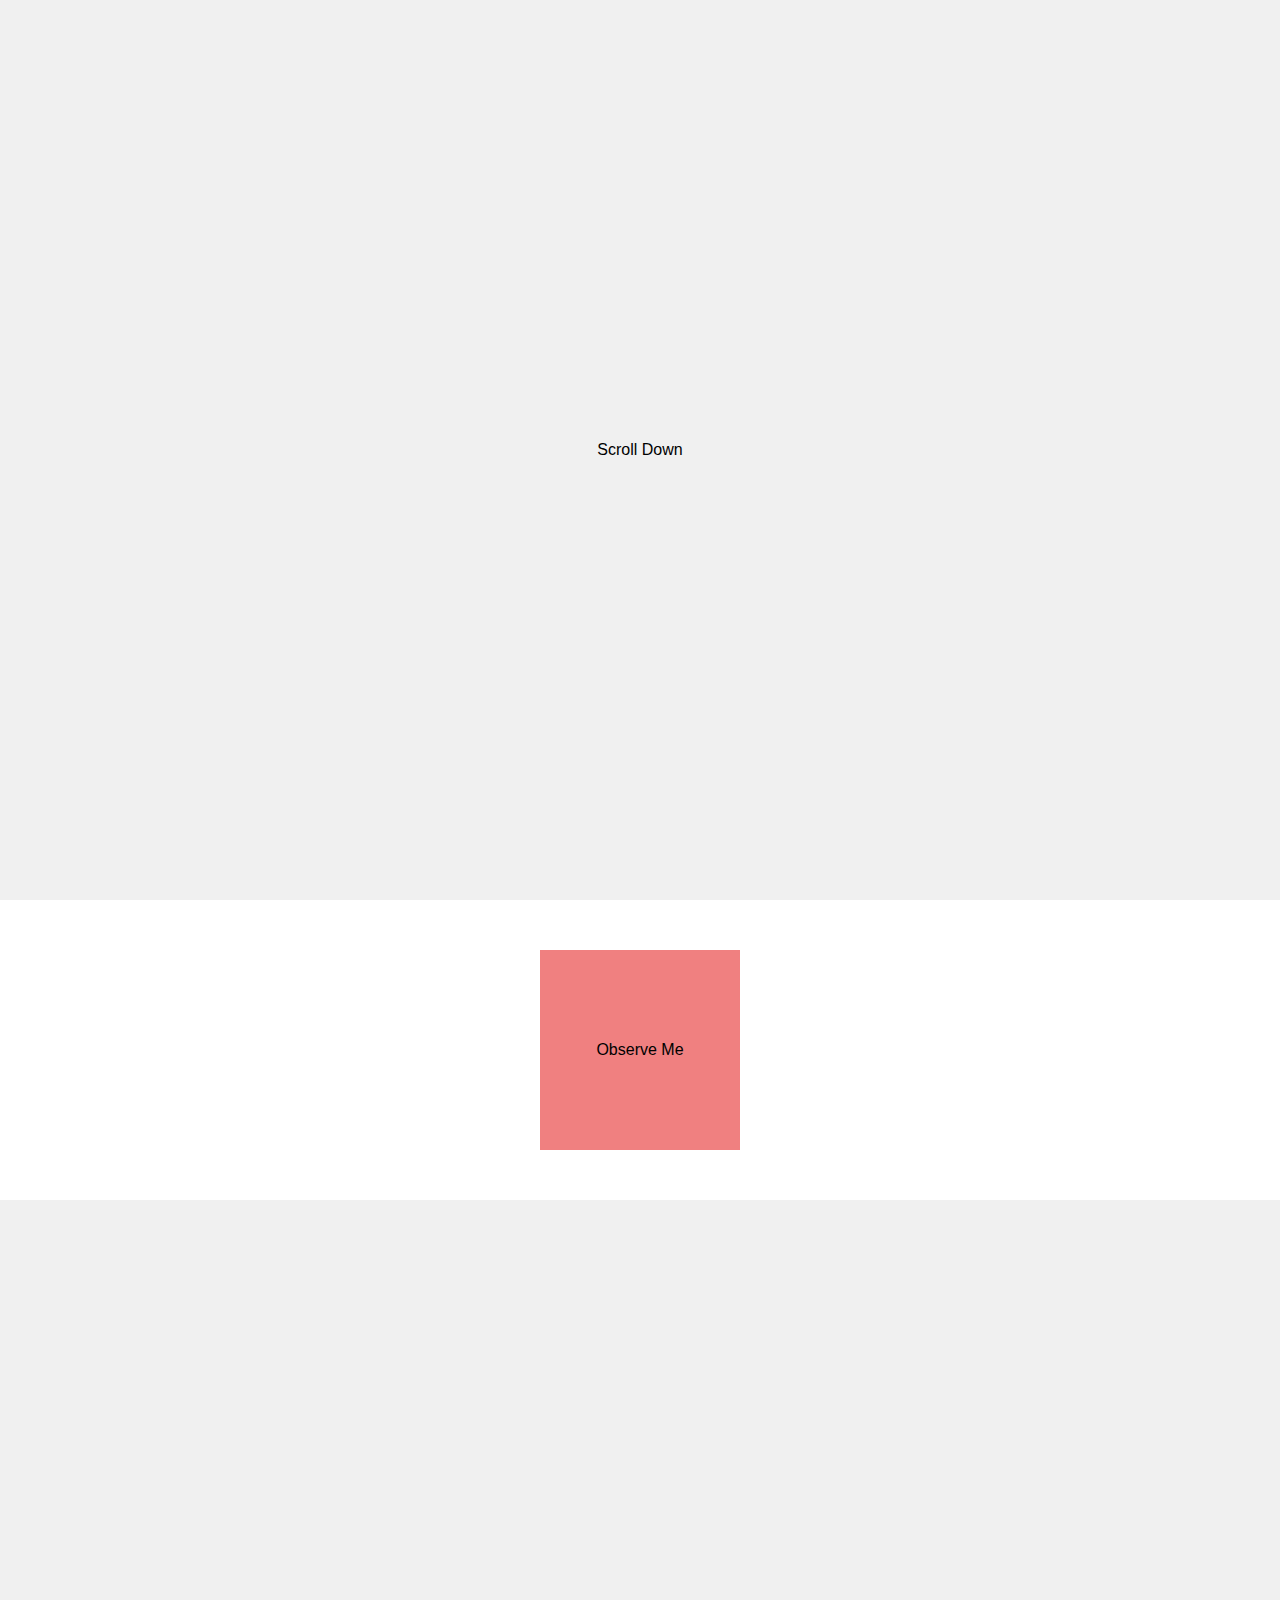
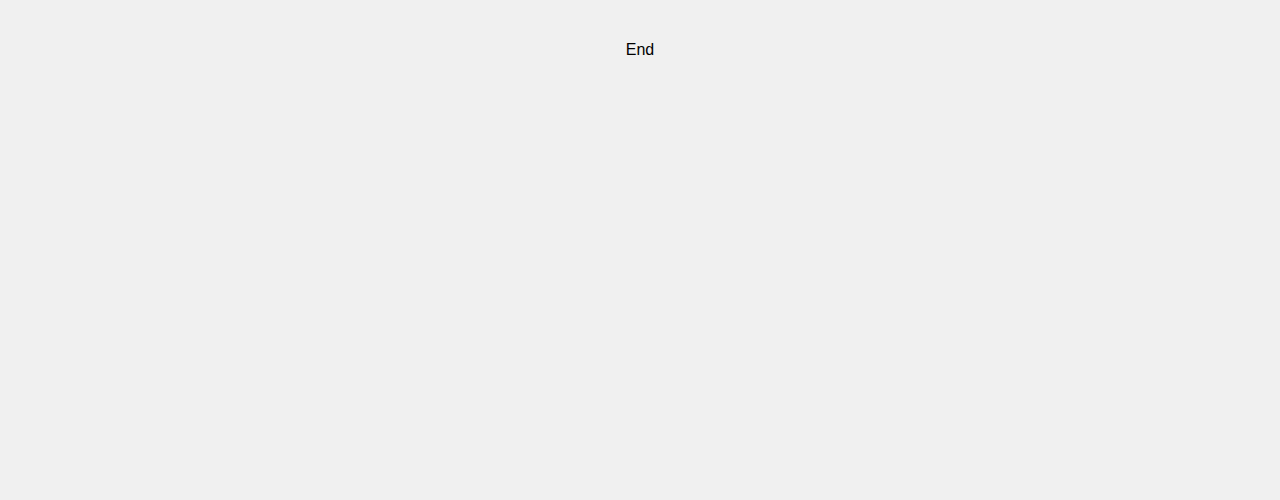
<file: change-background-procentscrolledBased/index.html>
<!DOCTYPE html>
<html lang="en">
<head>
  <meta charset="UTF-8">
  <meta name="viewport" content="width=device-width, initial-scale=1.0">
  <title>Document</title>
  <link rel="stylesheet" href="style.css">
</head>
<body>
  
  <div class="spacer">Scroll Down</div>
  <div class="box">Observe Me</div>
  <div class="spacer">End</div>

  <script src="app.js"></script>
</body>
</html>
</file>
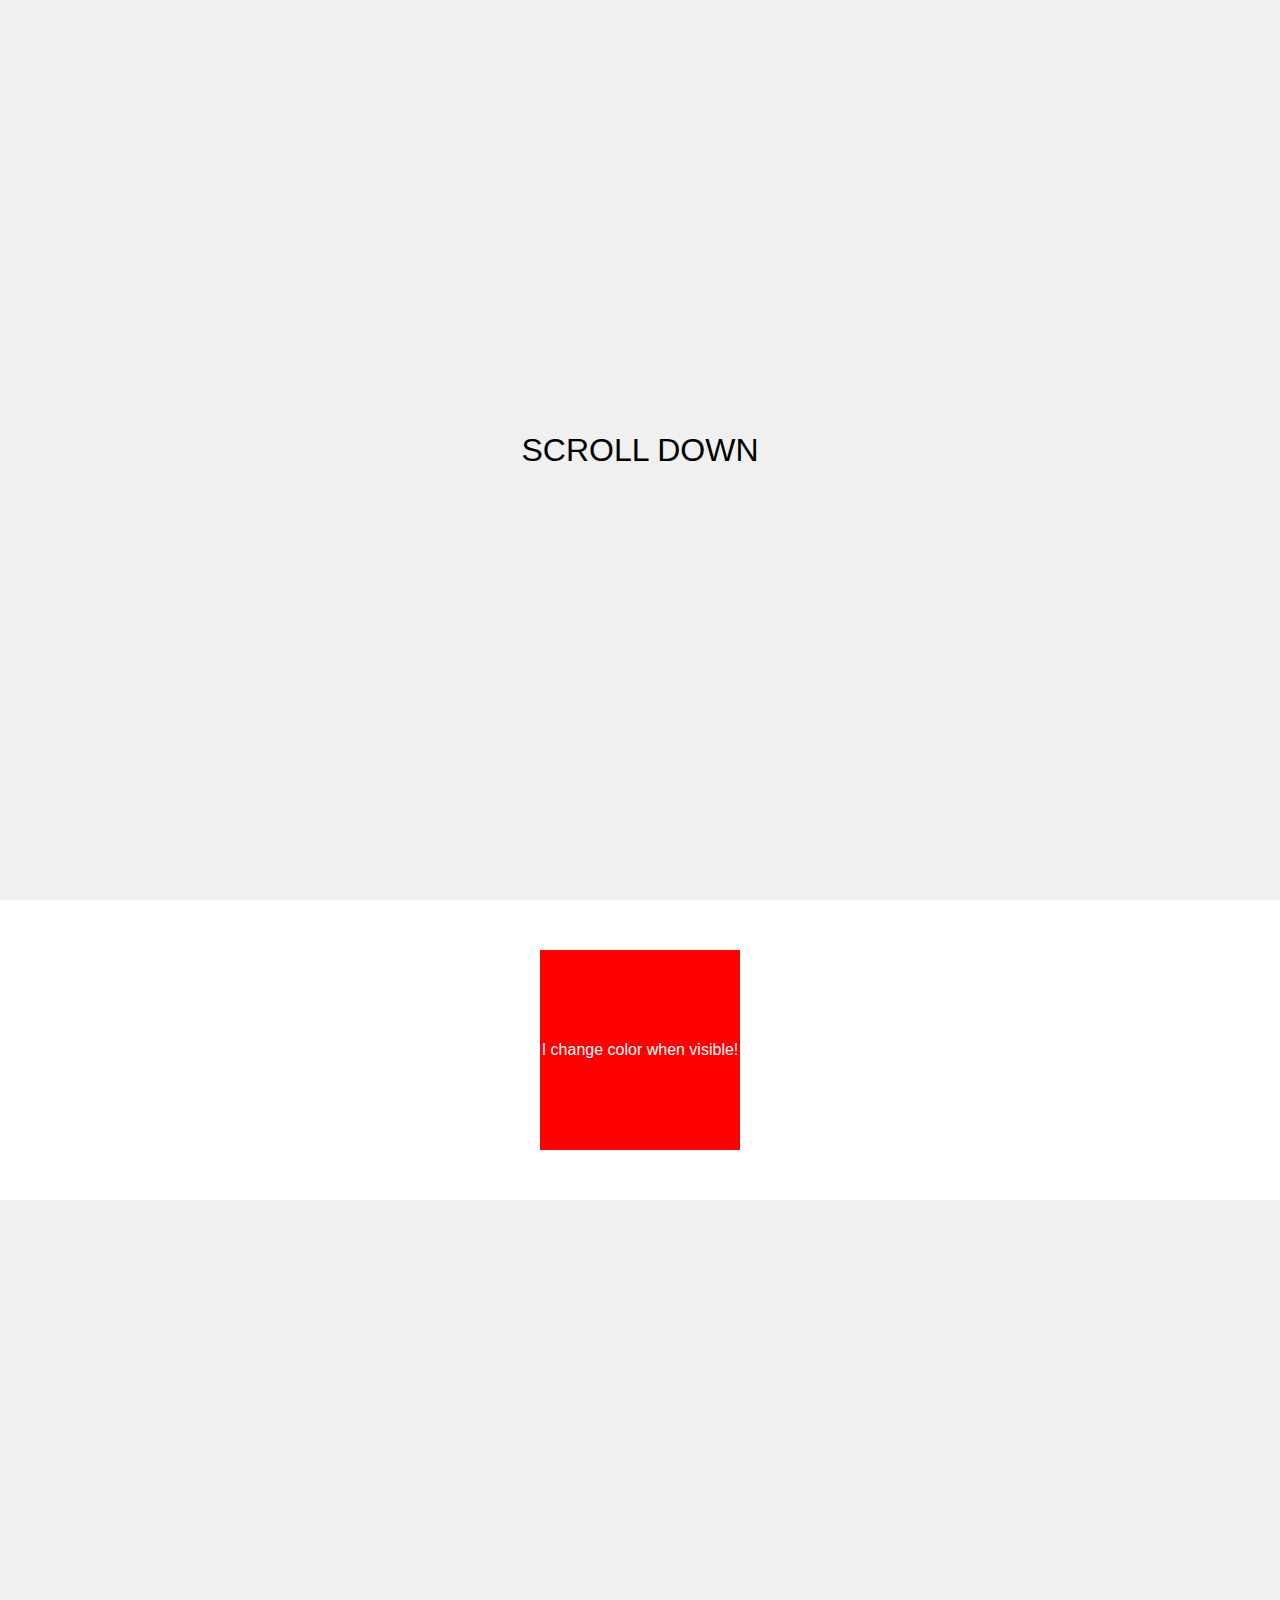
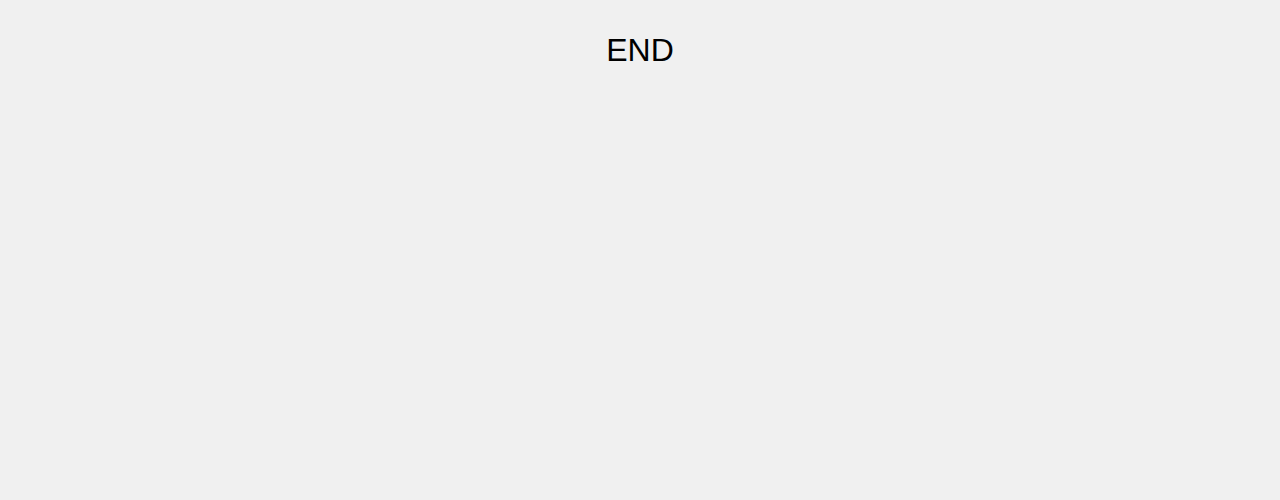
<file: intro/index.html>
<!DOCTYPE html>
<html lang="en">
<head>
  <meta charset="UTF-8">
  <meta name="viewport" content="width=device-width, initial-scale=1.0">
  <title>Document</title>
  <link rel="stylesheet" href="style.css">
</head>
<body>
  
  <!-- Visual helper for rootMargin (VERSION 2) -->
  <!-- <div class="margin-visualizer"></div> -->

  <div class="spacer">SCROLL DOWN</div>
  
  <div class="box">I change color when visible!</div>

  <div class="spacer">END</div>

  <script src="app.js"></script>
</body>
</html>
</file>
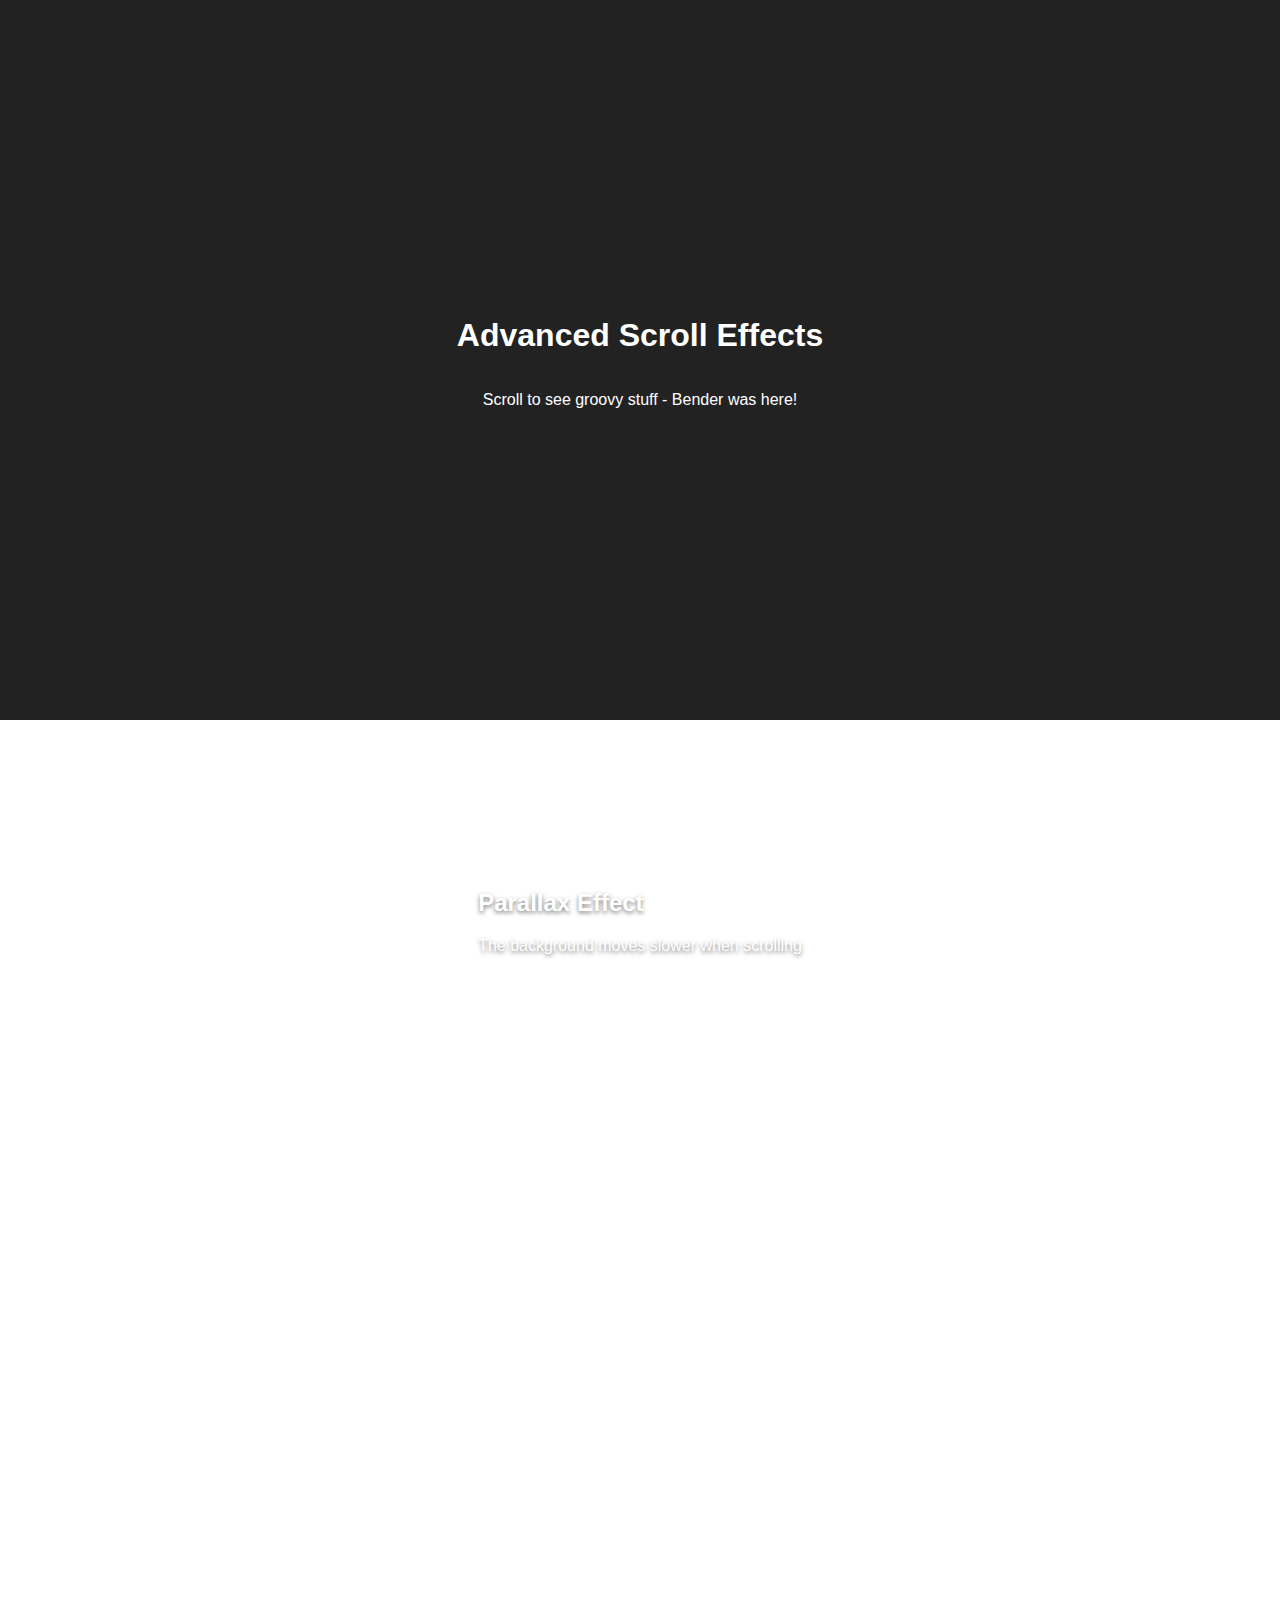
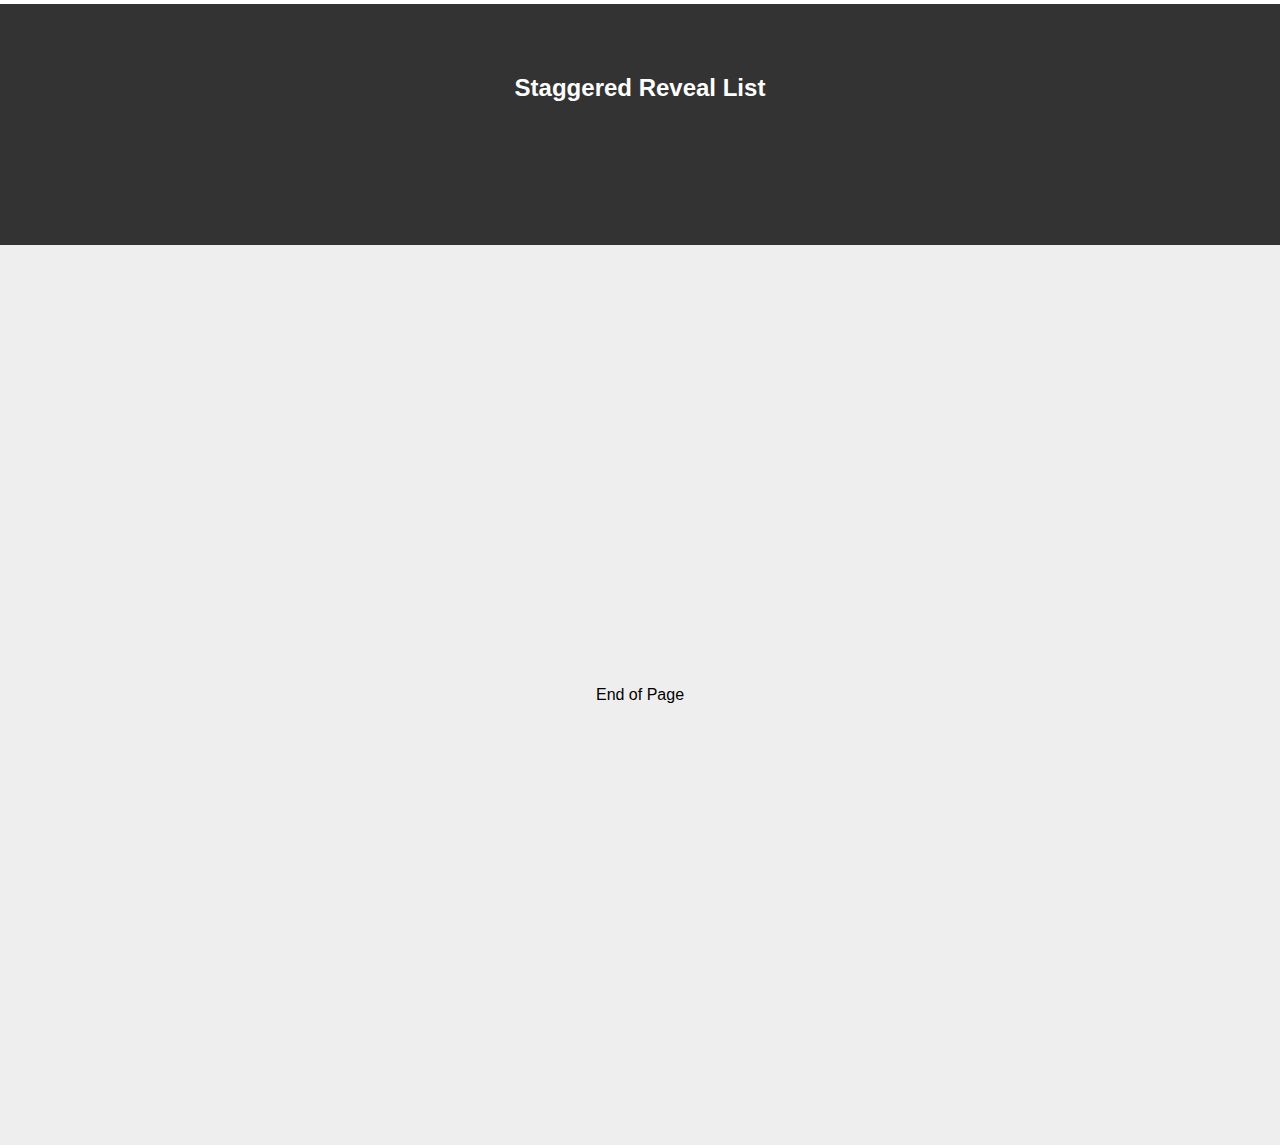
<file: Multiple-examples/index.html>
<!DOCTYPE html>
<html lang="en">
<head>
  <meta charset="UTF-8">
  <meta name="viewport" content="width=device-width, initial-scale=1.0">
  <title>Document</title>
  <link rel="stylesheet" href="style.css">
</head>
<body>
  
  <!-- 4. Progress Bar (Sticky at top) -->
  <div class="progress-bar"></div>

  <!-- Hero Section -->
  <header>
    <h1>Advanced Scroll Effects</h1>
    <p>Scroll to see groovy stuff - Bender was here!</p>
  </header>

  <!-- 3. Parallax Section -->
  <section class="parallax-container">
    <div class="parallax-bg"></div>
    <div class="parallax-content">
      <h2>Parallax Effect</h2>
      <p>The background moves slower when scrolling</p>
    </div>
  </section>

  <!-- 1. Slide-In Section -->
  <section class="content-section">
    <div class="slide-in from-left">
      <h2>Slide In Left</h2>
      <p>Lorem ipsum dolor sit amet.</p>
    </div>
    <div class="slide-in from-right">
      <h2>Slide In Right</h2>
      <p>Consectetur adipiscing elit.</p>
    </div>
  </section>

  <!-- 2. Staggered List Section -->
  <section class="list-section">
    <h2>Staggered Reveal List</h2>
    <ul class="stagger-list">
      <li class="stagger-item">Item 1</li>
      <li class="stagger-item">Item 2</li>
      <li class="stagger-item">Item 3</li>
      <li class="stagger-item">Item 4</li>
      <li class="stagger-item">Item 5</li>
    </ul>
  </section>

  <div class="spacer">End of Page</div>

  <script src="app.js"></script>
</body>
</html>
</file>
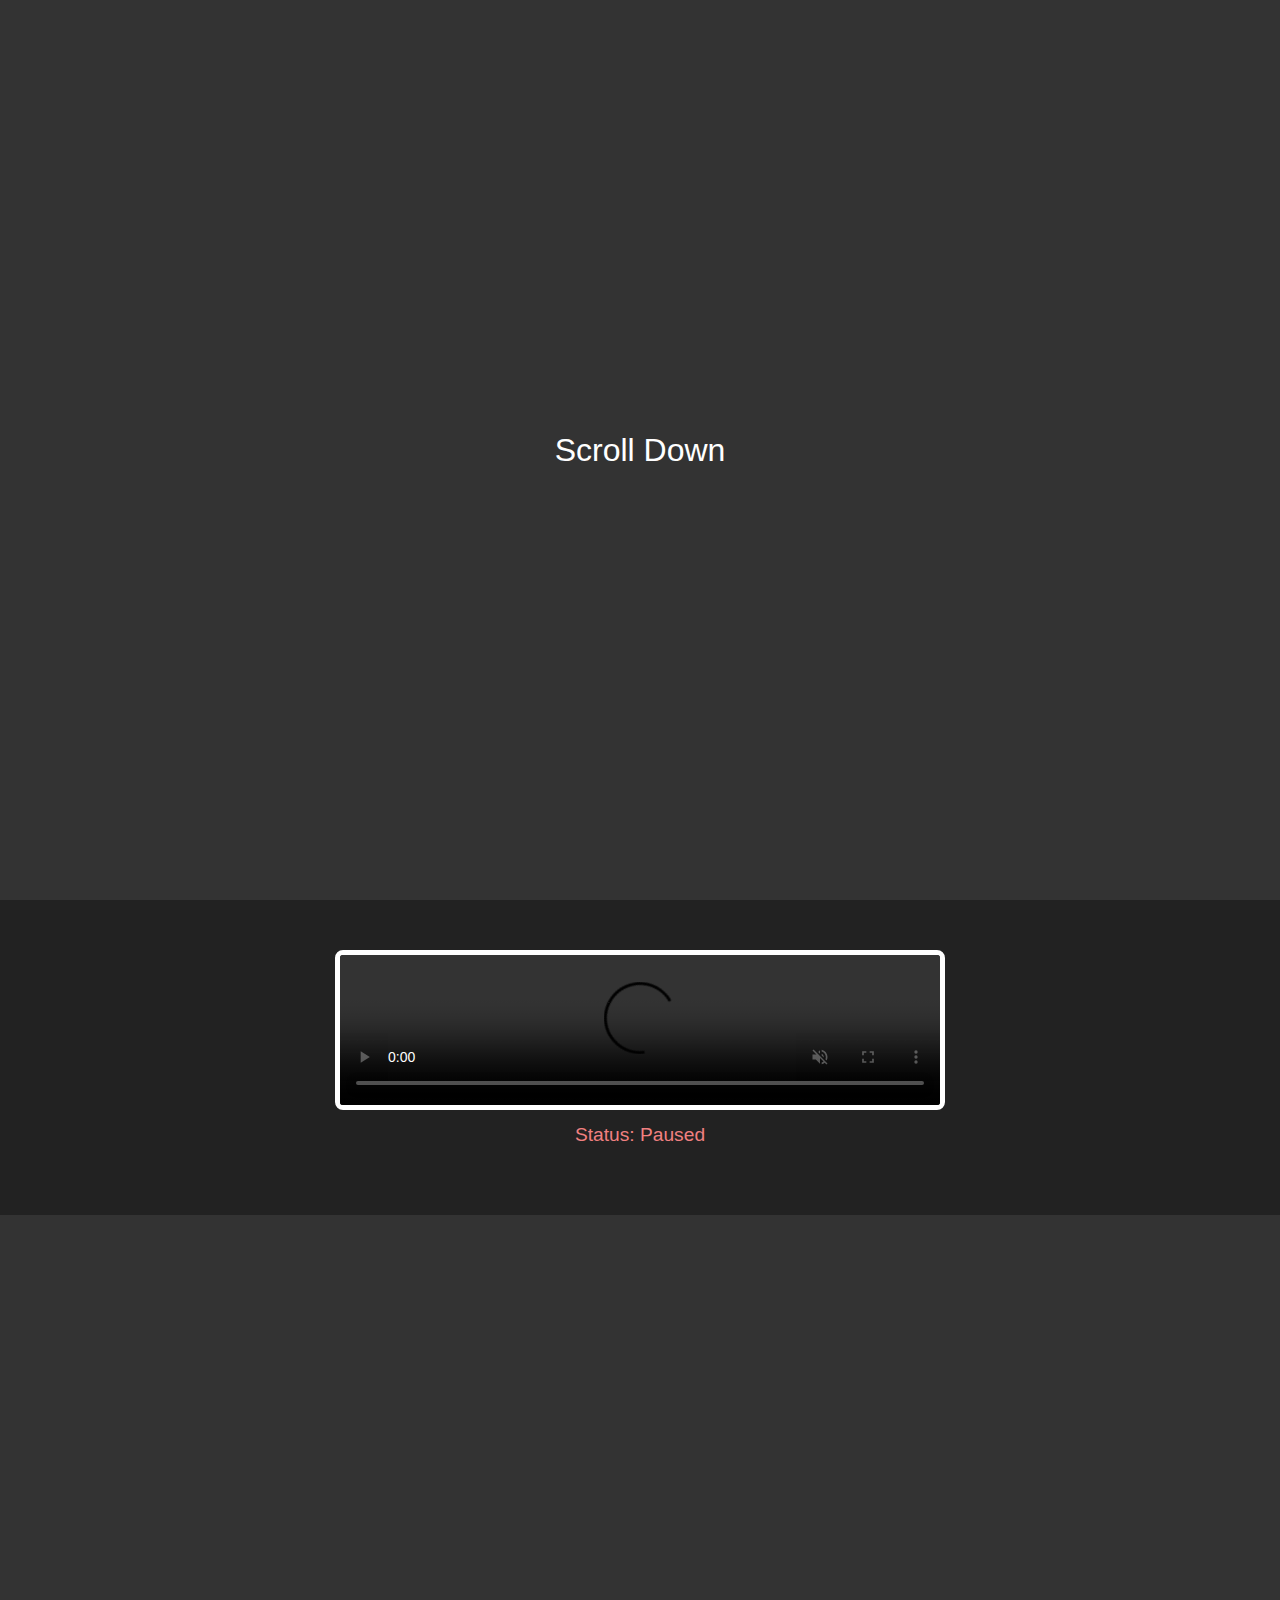
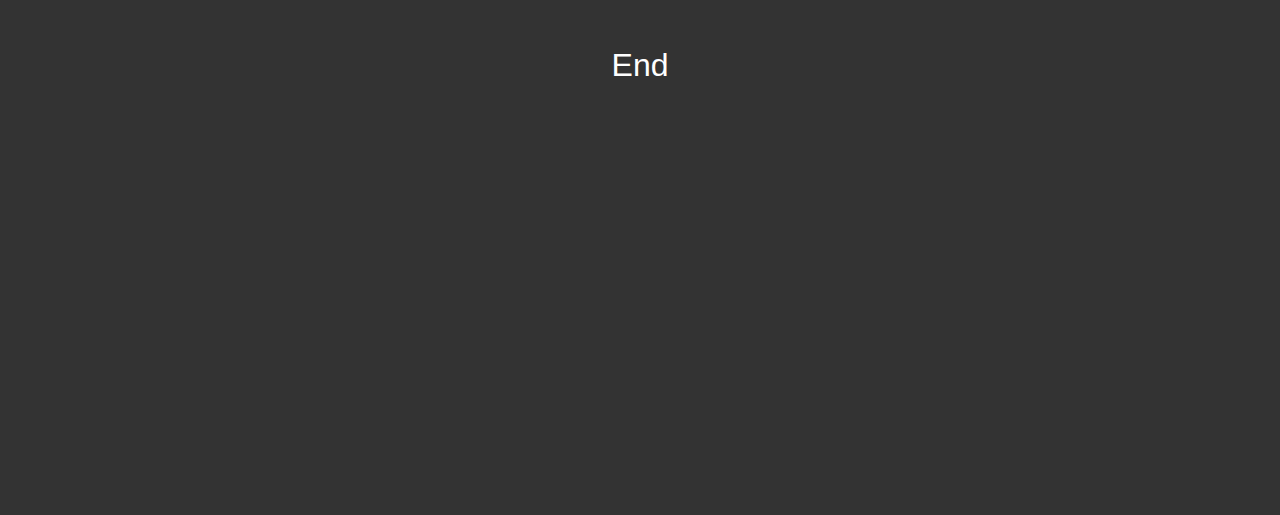
<file: play-pause-video/index.html>
<!DOCTYPE html>
<html lang="en">
<head>
  <meta charset="UTF-8">
  <meta name="viewport" content="width=device-width, initial-scale=1.0">
  <title>Document</title>
  <link rel="stylesheet" href="style.css">
</head>
<body>
  
  <div class="spacer">Scroll Down</div>

  <div class="video-container">
    <video controls width="600" muted>
      <!-- Using a sample video from online -->
      <source src="https://www.w3schools.com/html/mov_bbb.mp4" type="video/mp4">
      Your browser does not support HTML5 video.
    </video>
    <p class="status">Status: Paused</p>
  </div>

  <div class="spacer">End</div>

  <script src="app.js"></script>
</body>
</html>
</file>
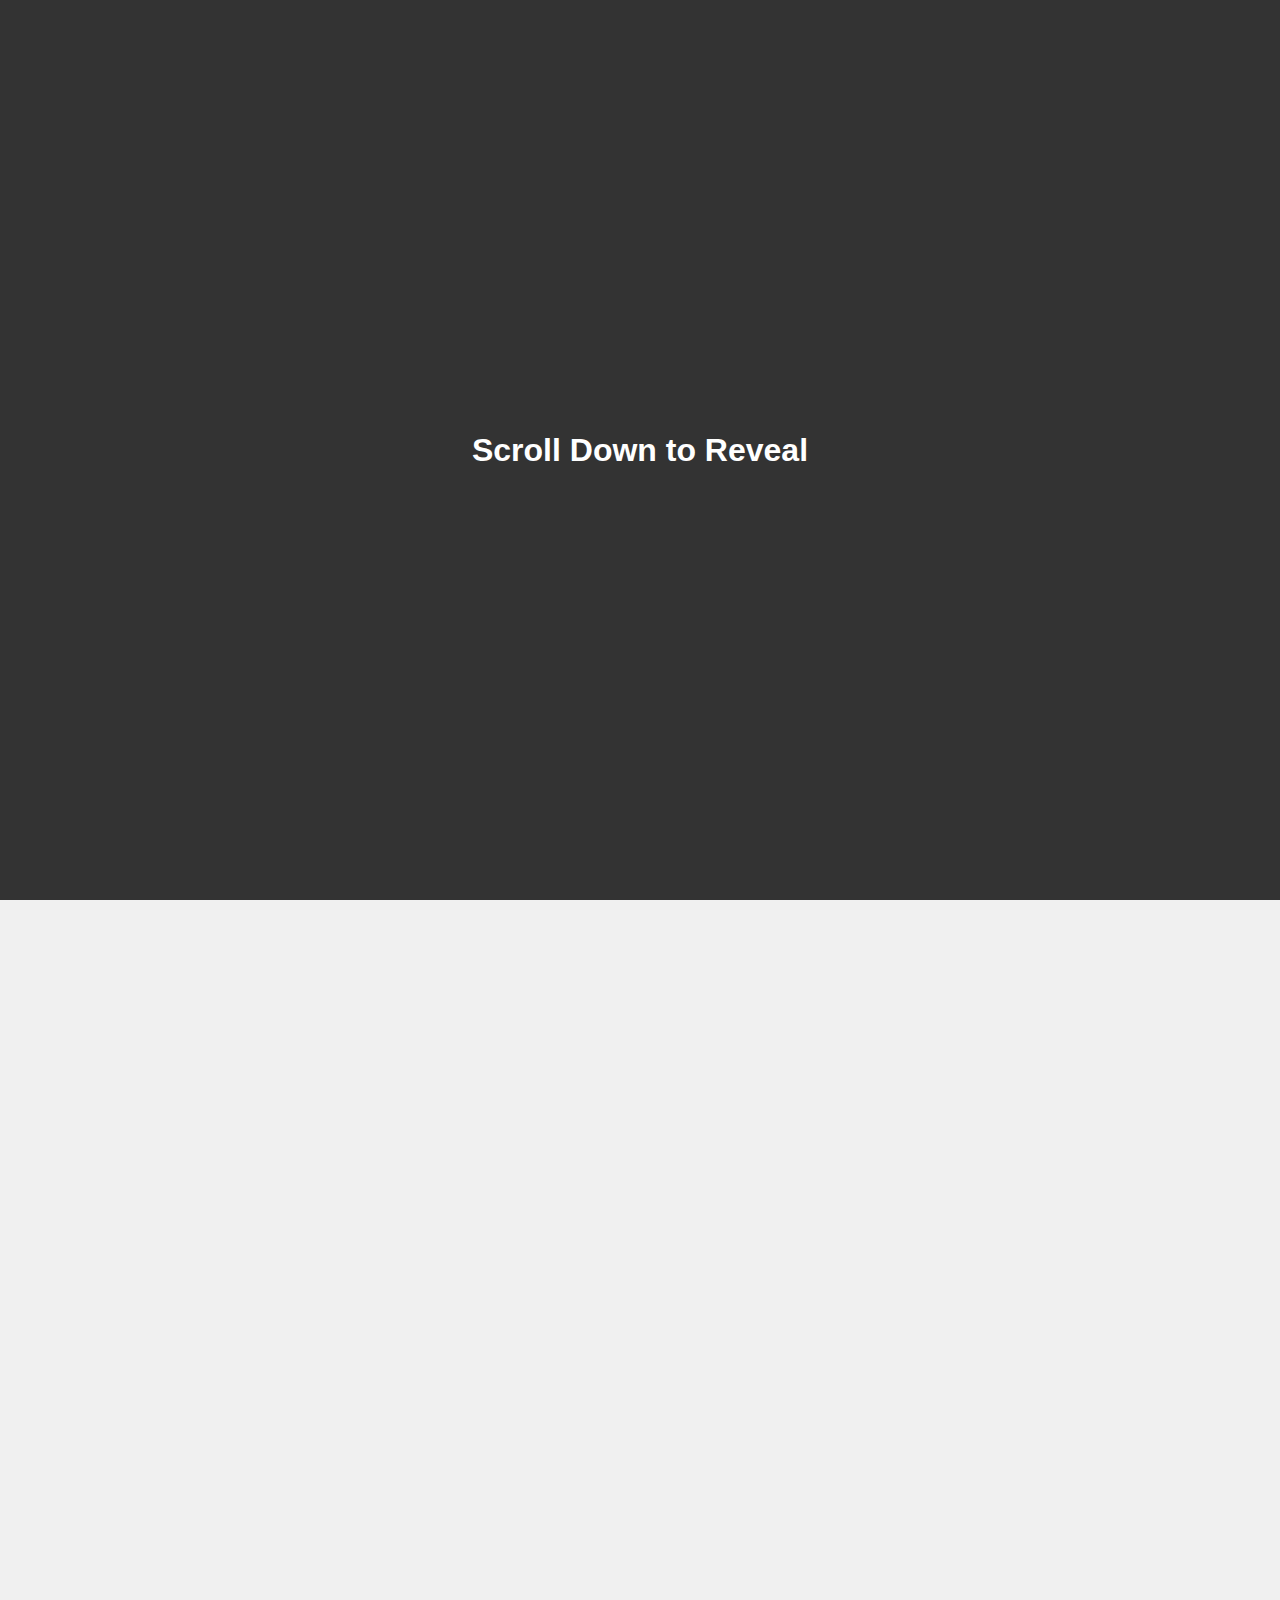
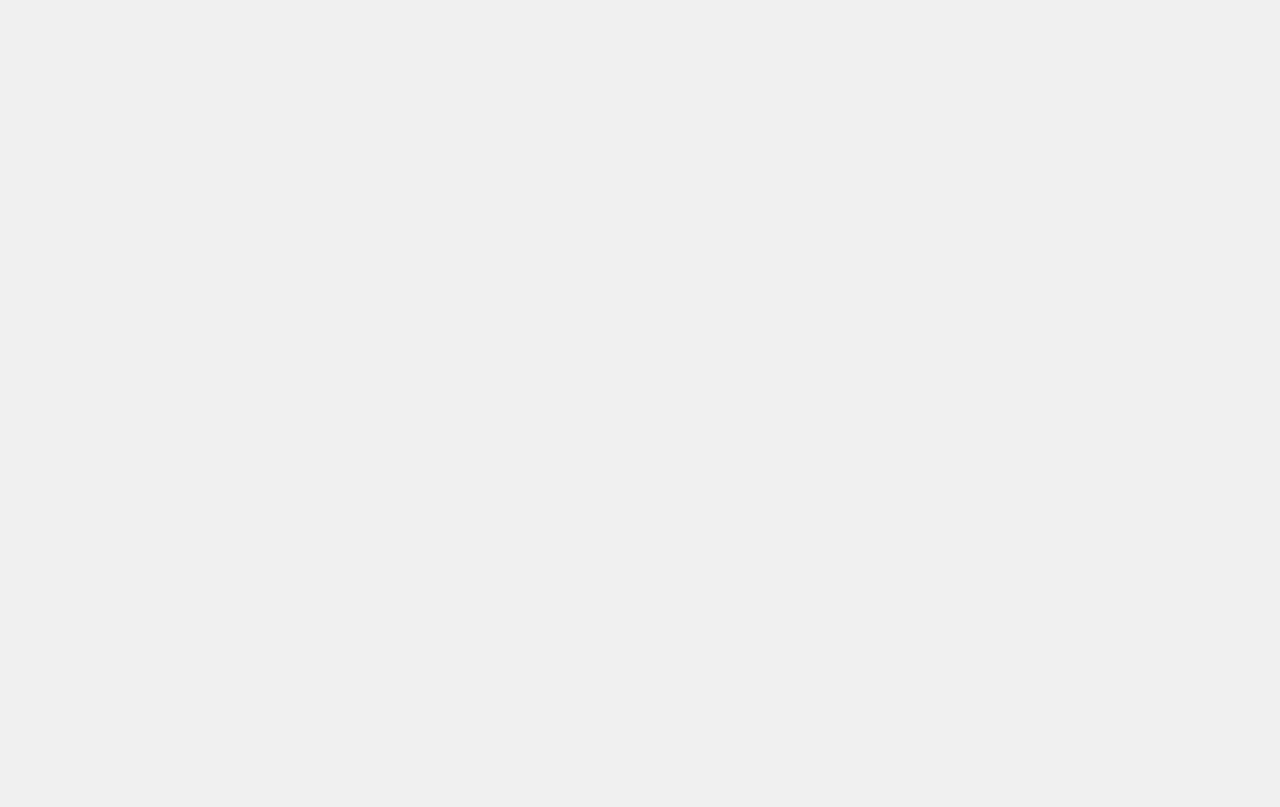
<file: scroll-triggered-animation/index.html>
<!DOCTYPE html>
<html lang="en">
<head>
  <meta charset="UTF-8">
  <meta name="viewport" content="width=device-width, initial-scale=1.0">
  <title>Document</title>
  <link rel="stylesheet" href="style.css">
</head>
<body>
  
  <header>
    <h1>Scroll Down to Reveal</h1>
  </header>

  <section class="hidden-left">
    <h2>I slide in from the Left</h2>
    <p>Lorem ipsum dolor sit amet.</p>
  </section>

  <section class="hidden-right">
    <h2>I slide in from the Right</h2>
    <p>Consectetur adipiscing elit.</p>
  </section>

  <section class="hidden-left">
    <h2>More Content</h2>
    <p>Sed do eiusmod tempor incididunt.</p>
  </section>

  <section class="hidden-right">
    <h2>Last One</h2>
    <p>Ut labore et dolore magna aliqua.</p>
  </section>

  <div class="spacer"></div>

  <script src="app.js"></script>
</body>
</html>
</file>
<file: change-background-procentscrolledBased/style.css>
body {
  font-family: sans-serif;
  margin: 0;
  display: flex;
  flex-direction: column;
  align-items: center;
}

.spacer {
  height: 100vh;
  display: flex;
  align-items: center;
  justify-content: center;
  background-color: #f0f0f0;
  width: 100%;
}

.box {
  width: 200px;
  height: 200px;
  background-color: lightcoral;
  display: flex;
  align-items: center;
  justify-content: center;
  margin: 50px 0;
  transition: background-color 0.2s;
}
</file>
<file: intro/style.css>
body {
  margin: 0;
  font-family: sans-serif;
  text-align: center;
}

.spacer {
  height: 100vh; /* Full screen height */
  background-color: #f0f0f0;
  display: flex;
  align-items: center;
  justify-content: center;
  font-size: 2rem;
}

.box {
  width: 200px;
  height: 200px;
  background-color: red; /* Initial color */
  margin: 50px auto;
  transition: background-color 1s; /* Smooth change */
  display: flex;
  align-items: center;
  justify-content: center;
  color: white;
}

/* We will add this class with JS */
.box.active {
  background-color: green; 
}

/* --- VERSION 2: Visualization of rootMargin --- */
/*
.margin-visualizer {
  position: fixed;
  top: 0;
  left: 0;
  width: 100%;
  height: 100%;
  border: 200px solid rgba(0, 0, 0, 0.1); 
  box-sizing: border-box;
  pointer-events: none; 
  z-index: 9999;
}

.margin-visualizer::after {
  content: "ACTIVE OBSERVER ZONE";
  position: absolute;
  top: 10px;
  left: 10px;
  background: blue;
  color: white;
  padding: 5px;
  font-size: 12px;
}
*/
</file>
<file: Multiple-examples/style.css>
body {
  margin: 0;
  font-family: sans-serif;
  overflow-x: hidden;
}

/* --- 4. Progress Bar --- */
.progress-bar {
  position: fixed;
  top: 0;
  left: 0;
  height: 10px;
  background: red;
  width: 0%; /* Starts at 0 */
  z-index: 1000;
  transition: width 0.1s;
}

header {
  height: 80vh;
  background: #222;
  color: white;
  display: flex;
  flex-direction: column;
  align-items: center;
  justify-content: center;
}

/* --- 3. Parallax --- */
.parallax-container {
  height: 400px;
  position: relative;
  overflow: hidden; /* Cut off image overflow */
  display: flex;
  align-items: center;
  justify-content: center;
  color: white;
  text-shadow: 0 2px 4px rgba(0,0,0,0.5);
}

.parallax-bg {
  position: absolute;
  top: -50%;
  left: 0;
  width: 100%;
  height: 200%; /* Be taller than container */
  background-image: url('https://picsum.photos/id/16/1000/1000');
  background-size: cover;
  background-position: center;
  z-index: -1;
  /* Will optionally be animated via JS transform */
}

/* --- 1. Slide In --- */
.content-section {
  padding: 50px;
  max-width: 800px;
  margin: 0 auto;
}

.slide-in {
  background: #f4f4f4;
  padding: 30px;
  margin-bottom: 30px;
  border-radius: 8px;
  opacity: 0;
  transition: all 0.6s ease-out;
}

.from-left { transform: translateX(-100px); }
.from-right { transform: translateX(100px); }

.slide-in.show {
  opacity: 1;
  transform: translateX(0);
}

/* --- 2. Staggered List --- */
.list-section {
  background: #333;
  color: white;
  padding: 50px;
  text-align: center;
}

.stagger-list {
  list-style: none;
  padding: 0;
  display: flex;
  justify-content: center;
  gap: 10px;
  flex-wrap: wrap;
}

.stagger-item {
  background: #e91e63;
  padding: 20px 40px;
  border-radius: 4px;
  opacity: 0;
  transform: translateY(30px);
  transition: all 0.5s ease;
}

/* Visible state */
.stagger-item.show {
  opacity: 1;
  transform: translateY(0);
}

/* Stagger delays via nth-child */
/* If you prefer to set delays in CSS instead of JS, you can use nth-child selectors like this:
.stagger-item.show:nth-child(1) { transition-delay: 0.1s; }
.stagger-item.show:nth-child(2) { transition-delay: 0.2s; }
.stagger-item.show:nth-child(3) { transition-delay: 0.3s; }
.stagger-item.show:nth-child(4) { transition-delay: 0.4s; }
.stagger-item.show:nth-child(5) { transition-delay: 0.5s; } 
*/

.spacer { height: 100vh; display: flex; align-items: center; justify-content: center; background: #eee;}
</file>
<file: play-pause-video/style.css>
body {
  font-family: sans-serif;
  margin: 0;
  display: flex;
  flex-direction: column;
  align-items: center;
  background-color: #222;
  color: white;
}

.spacer {
  height: 100vh;
  display: flex;
  align-items: center;
  justify-content: center;
  font-size: 2rem;
  background-color: #333;
  width: 100%;
}

.video-container {
  margin: 50px 0;
  text-align: center;
}

video {
  border: 5px solid #fff;
  border-radius: 8px;
  max-width: 100%;
}

.status {
  font-size: 1.2rem;
  margin-top: 10px;
  color: #aaa;
}
</file>
<file: scroll-triggered-animation/style.css>
body {
  font-family: sans-serif;
  margin: 0;
  overflow-x: hidden; /* Prevent horizontal scrollbar during animation */
  background-color: #f0f0f0;
}

header {
  height: 100vh;
  display: flex;
  justify-content: center;
  align-items: center;
  background-color: #333;
  color: white;
}

section {
  padding: 50px;
  margin: 50px auto;
  background: white;
  width: 80%;
  max-width: 600px;
  border-radius: 8px;
  box-shadow: 0 4px 6px rgba(0,0,0,0.1);
  
  /* Initial State for Animation */
  opacity: 0;
  transition: all 1s ease; /* The magic happens here */
}

/* Specific start positions */
.hidden-left {
  transform: translateX(-100%); 
}

.hidden-right {
  transform: translateX(100%);
}

/* The 'visible' state we add with JS */
.show {
  opacity: 1;
  transform: translateX(0);
}

.spacer {
  height: 50vh;
}
</file>
